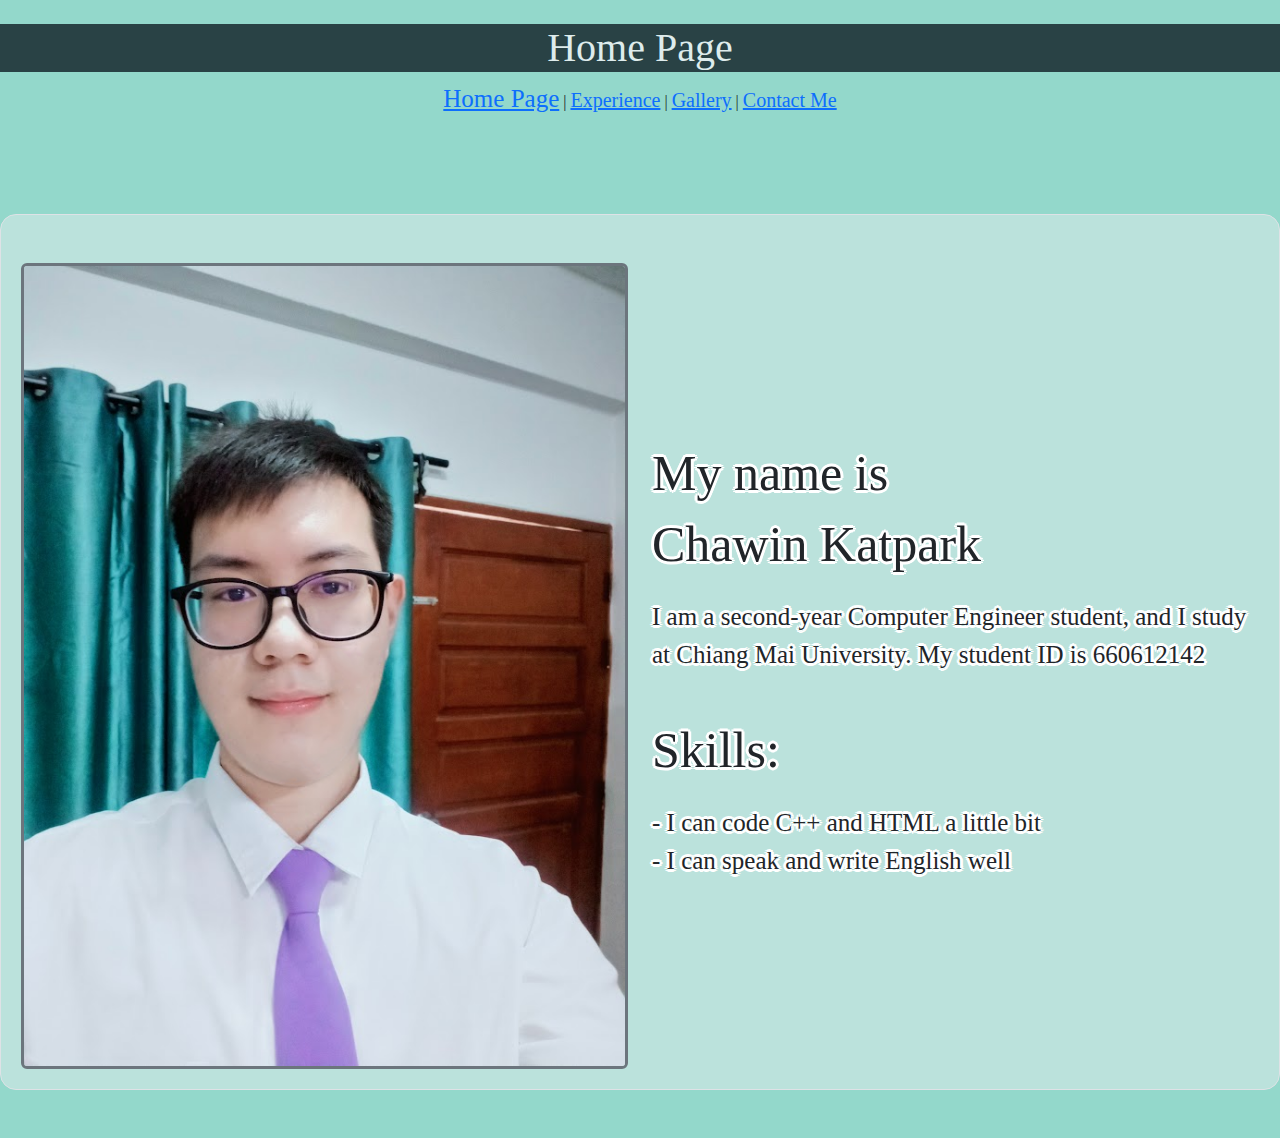
<file: index.html>
<!DOCTYPE html>
<html lang="en">
<head>
  <meta charset="UTF-8" />
  <meta name="viewport" content="width=device-width, initial-scale=1.0" />
  <title>My Portfolio</title>
  <link rel="stylesheet" href="style.css">
  <link href="https://cdn.jsdelivr.net/npm/bootstrap@5.3.3/dist/css/bootstrap.min.css" rel="stylesheet" integrity="sha384-QWTKZyjpPEjISv5WaRU9OFeRpok6YctnYmDr5pNlyT2bRjXh0JMhjY6hW+ALEwIH" crossorigin="anonymous">
</head>
<body style="background-color: rgb(147, 216, 203);">
  <br>
  <h1 style="color: rgb(222, 236, 236); font-weight: normal;">Home Page</h1>
  <div id="centerdiv">
    <a style="font-size: 25px;" href="https://cpe207.github.io/lab03-ChawinKatpark/index.html">Home Page</a> |
    <a style="font-size: 20px;" href="https://cpe207.github.io/lab03-ChawinKatpark/exp.html" style="margin-left: 5px">Experience</a> |
    <a style="font-size: 20px;" href="https://cpe207.github.io/lab03-ChawinKatpark/gallery.html" style="margin-left: 5px">Gallery</a> |
    <a style="font-size: 20px;" href="https://cpe207.github.io/lab03-ChawinKatpark/contact.html">Contact Me</a>
  </div>
  <br> <br> <br> <br>
  <div class="container border pt-5 rounded-4" style="max-width: 1500px; width: 100%; padding: 20px; background-color: rgba(222, 236, 236, 0.527);">
    <div class="row align-items-center">
      <div class="col-md-6">
        <img src="./images/photo.png" alt="very handsome student" class="img-fluid border border-3 border-secondary rounded">
      </div>
      <div class="col-md-6">
        <p style="font-size: 50px;">My name is</p>
        <p style="font-size: 50px; margin-top: -20px;">Chawin Katpark</p>
        <p style="font-size: 25px;">I am a second-year Computer Engineer student, and I study at Chiang Mai University. My student ID is 660612142</p>
        
        <p style="font-size: 50px; margin-top: 40px;">Skills:</p>
        <p style="font-size: 25px;">
          - I can code C++ and HTML a little bit <br>
          - I can speak and write English well
        </p>
      </div>
    </div>
  </div>
  <br> <br>
</body>
</html>
</file>
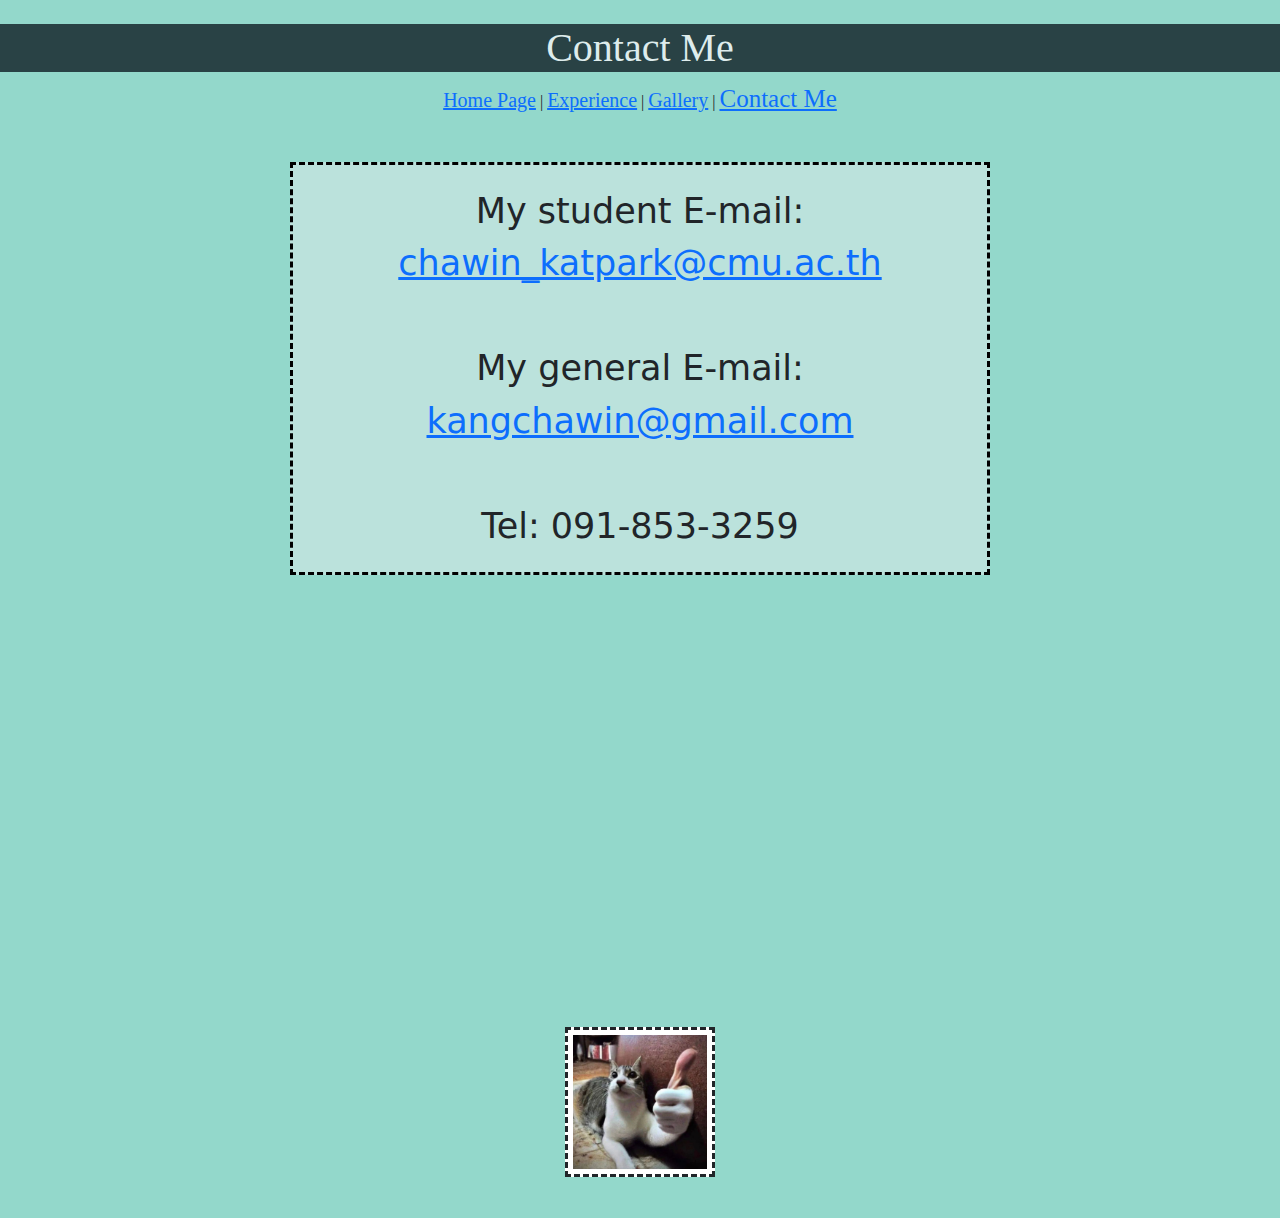
<file: contact.html>
<!DOCTYPE html>
<html lang="en">
  <head>
    <meta charset="UTF-8" />
    <meta name="viewport" content="width=device-width, initial-scale=1.0" />
    <title>My Portfolio</title>
    <link rel="stylesheet" href="style.css">
    <link href="https://cdn.jsdelivr.net/npm/bootstrap@5.3.3/dist/css/bootstrap.min.css" rel="stylesheet" integrity="sha384-QWTKZyjpPEjISv5WaRU9OFeRpok6YctnYmDr5pNlyT2bRjXh0JMhjY6hW+ALEwIH" crossorigin="anonymous">
    <style>
      .container {
        display: flex;
        flex-direction: column;
        align-items: center;
        padding: 20px;
      }
      .contact {
        display: flex;
        flex-direction: column;
        align-items: center;
        border: dashed rgb(0, 0, 0);
        background-color: rgba(222, 236, 236, 0.527);
        width: 100%;
        max-width: 700px;
        margin-bottom: 20px;
        padding: 20px;
        font-size: 35px;
        text-align: center;
      }
      .contact a {
        font-size: 35px;
      }
    </style>
  </head>
  <body style="background-color: rgb(147, 216, 203);">
    <br>
    <h1 style="color: rgb(222, 236, 236);">Contact Me</h1>
    <div id="centerdiv">
      <a style="font-size: 20px;" href="https://cpe207.github.io/lab03-ChawinKatpark/index.html">Home Page</a> |
      <a style="font-size: 20px;" href="https://cpe207.github.io/lab03-ChawinKatpark/exp.html" style="margin-left: 5px">Experience</a> |
      <a style="font-size: 20px;" href="https://cpe207.github.io/lab03-ChawinKatpark/gallery.html" style="margin-left: 5px">Gallery</a> |
      <a style="font-size: 25px;" href="https://cpe207.github.io/lab03-ChawinKatpark/contact.html">Contact Me</a>
    </div>
    <br>
    <div class="container">
      <div class="contact">
        My student E-mail: <a href="mailto:chawin_katpark@cmu.ac.th" target="_blank">chawin_katpark@cmu.ac.th</a>
        <br>
        My general E-mail: <a href="mailto:kangchawin@gmail.com" target="_blank">kangchawin@gmail.com</a>
        <br>
        Tel: 091-853-3259
      </div>
      <br> <br> <br> <br> <br> <br> <br> <br> <br> <br> <br> <br> <br> <br> <br> <br> <br> <br>
      <p>
        <img src="./images/cat.jpg" alt="cat" style="width: 150px; height: 150px; border-style: dashed; margin-left: auto; margin-bottom: 5px; margin-right: auto; padding: 5px; background-color: white;">
      </p>
    </div>
  </body>
</html>
</file>
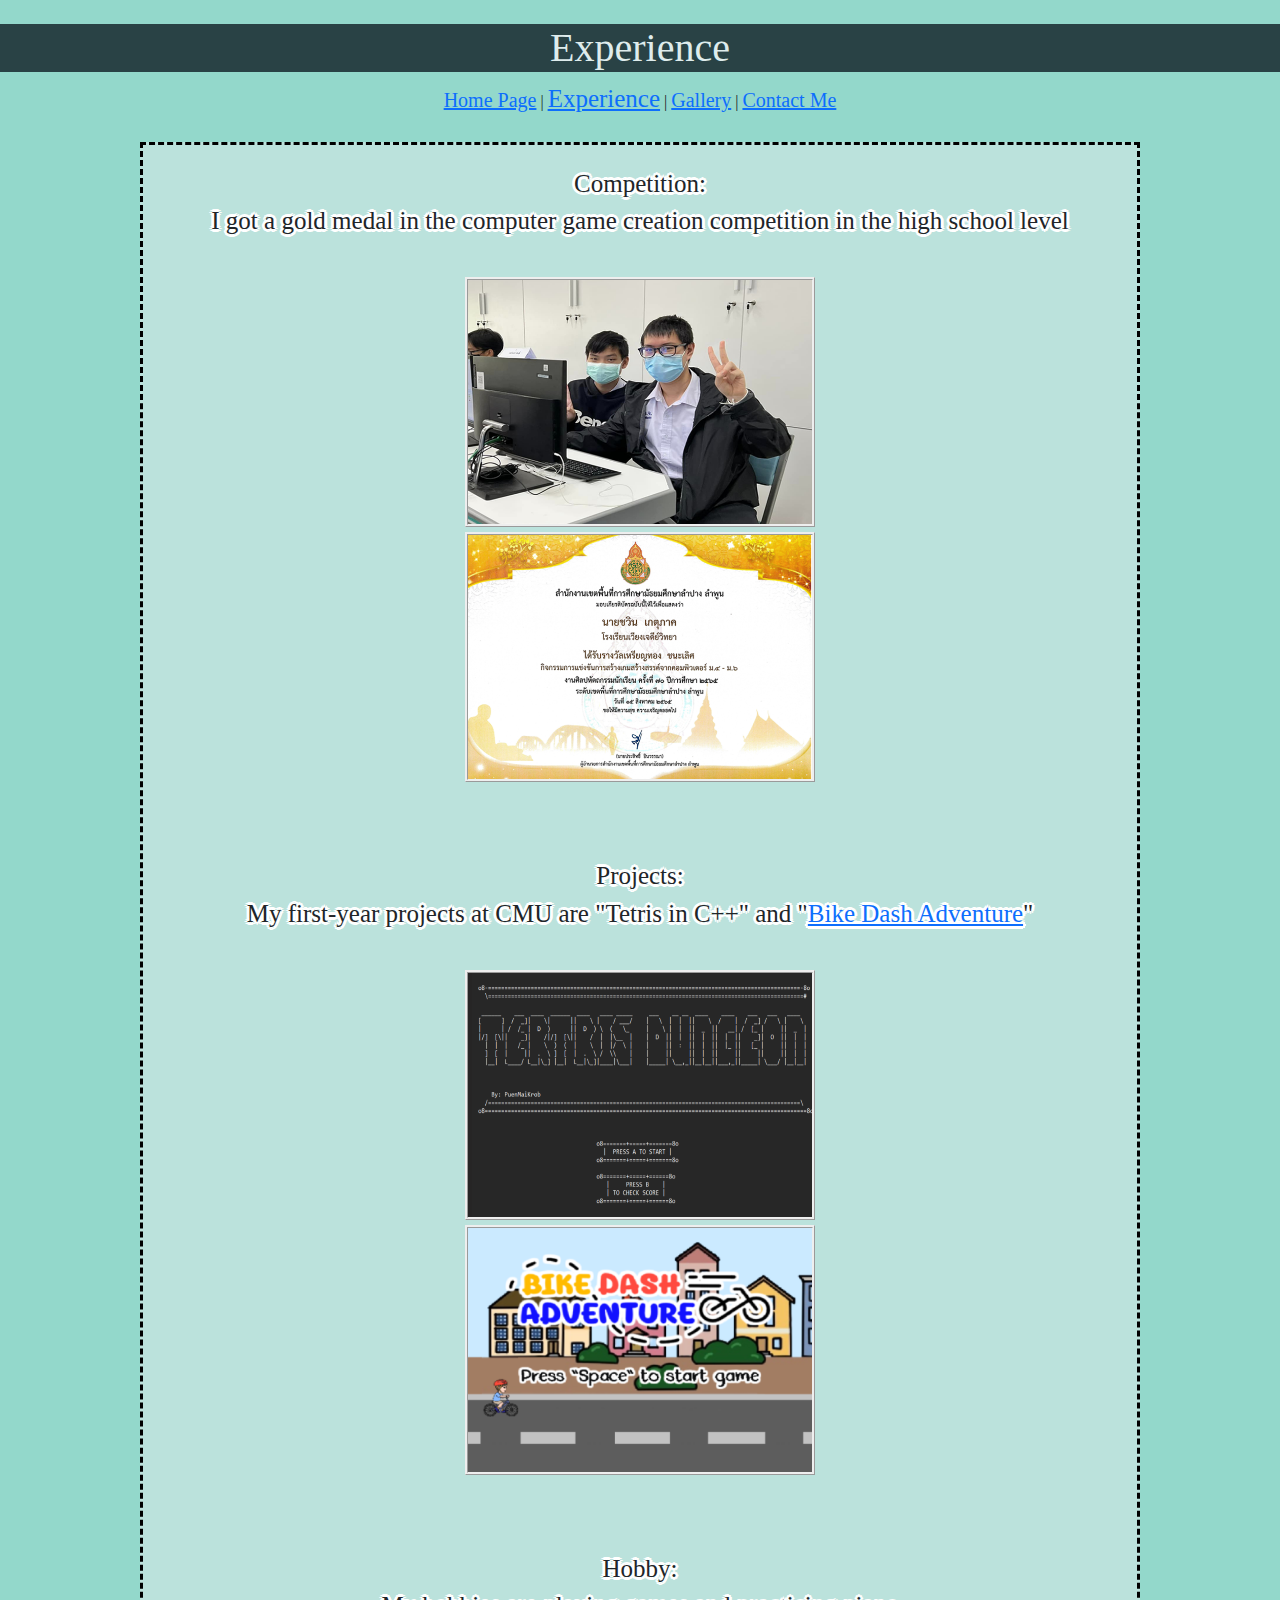
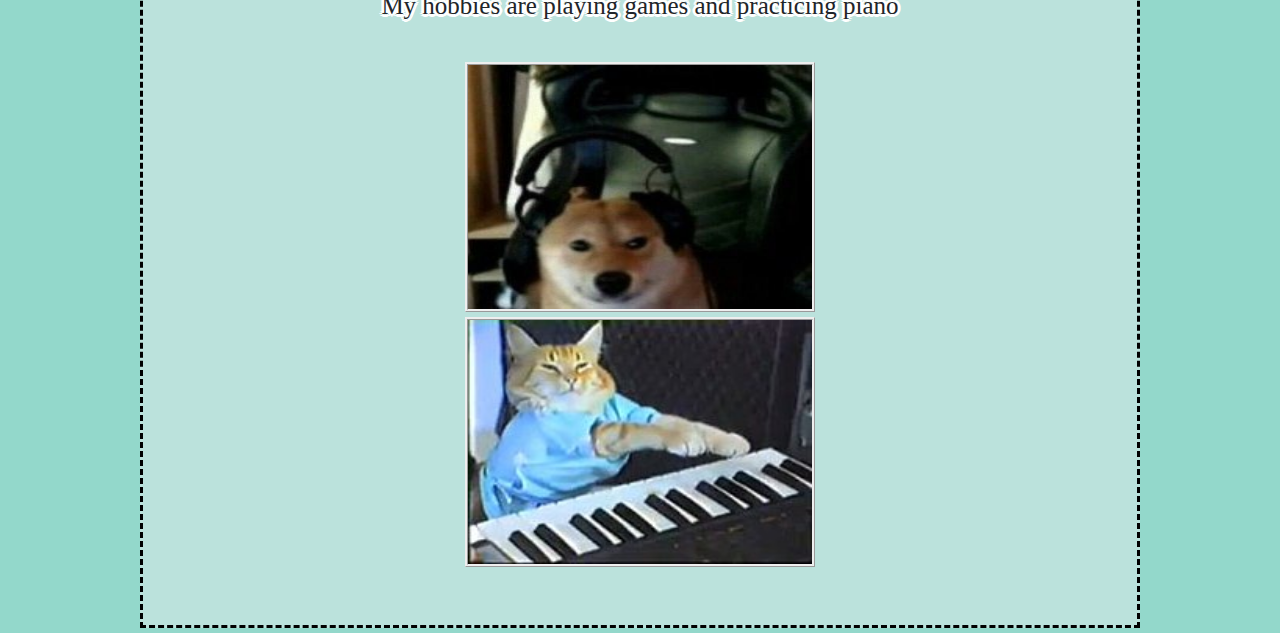
<file: exp.html>
<!DOCTYPE html>
<html lang="en">
  <head>
    <meta charset="UTF-8" />
    <meta name="viewport" content="width=device-width, initial-scale=1.0" />
    <title>My Portfolio</title>
    <link rel="stylesheet" href="style.css">
    <link href="https://cdn.jsdelivr.net/npm/bootstrap@5.3.3/dist/css/bootstrap.min.css" rel="stylesheet" integrity="sha384-QWTKZyjpPEjISv5WaRU9OFeRpok6YctnYmDr5pNlyT2bRjXh0JMhjY6hW+ALEwIH" crossorigin="anonymous">
    <style>
      .box {
        display: flex;
        align-items: center;
        justify-content: center;
      }

      .box div {
        width: 100px;
        height: 100px;
      }
    </style>
  </head>
  <body style="background-color: rgb(147, 216, 203);">
    <br>
    <h1 style="color: rgb(222, 236, 236);">Experience</h1>
    <div id="centerdiv">
      <a style="font-size: 20px;" href="https://cpe207.github.io/lab03-ChawinKatpark/index.html">Home Page</a> |
      <a style="font-size: 25px;" href="https://cpe207.github.io/lab03-ChawinKatpark/exp.html" style="margin-left: 5px">Experience</a> |
      <a style="font-size: 20px;" href="https://cpe207.github.io/lab03-ChawinKatpark/gallery.html" style="margin-left: 5px">Gallery</a> |
      <a style="font-size: 20px;" href="https://cpe207.github.io/lab03-ChawinKatpark/contact.html">Contact Me</a>
    </div>
    <br>
    <div class="box display: flex; flex-direction: column; align-items: center; padding: 20px;">
      <p style="font-size: 25px; text-align: center; border: dashed rgb(0, 0, 0);
        width: 1000px; margin-left: auto; margin-right: auto; padding: 20px; margin-bottom: 5px;
        background-color: rgba(222, 236, 236, 0.527);">
          Competition:
          <br>
          I got a gold medal in the computer game creation competition in the high school level
          <br> <br>
          <img src="./images/game.png" alt="game competition"  style="margin-left: auto; margin-right: auto; width: 350px; height: 250px; border-style: ridge;">
          <img src="./images/game2.png" alt="game competition2" style="display: block; margin-right: auto; margin-left: auto; width: 350px; height: 250px; border-style: ridge; margin-top: 5px;">
          <br> <br>
          Projects:
          <br>
          My first-year projects at CMU are "Tetris in C++" and "<a href="https://scratch.mit.edu/projects/892453703/"target="_blank">Bike Dash Adventure</a>"
          <br> <br>
          <img src="./images/proj1.png" alt="tetris"  style="margin-left: auto; margin-right: auto; width: 350px; height: 250px; border-style: ridge;">
          <img src="./images/proj2.png" alt="bike dash adventure" style="display: block; margin-right: auto; margin-left: auto; width: 350px; height: 250px; border-style: ridge; margin-top: 5px;">
          <br> <br>
          Hobby:
          <br>
          My hobbies are playing games and practicing piano
          <br> <br>
          <img src="./images/gamer.jpg" alt="gamer"  style="margin-left: auto; margin-right: auto; width: 350px; height: 250px; border-style: ridge;">
          <img src="./images/keyboardcat.jpg" alt="cat playing moonlight sonata 3rd movement" style="display: block; margin-right: auto; margin-left: auto; width: 350px; height: 250px; border-style: ridge; margin-top: 5px;">
          <br>
      </p>
  </div>
  </body>
</html>
</file>
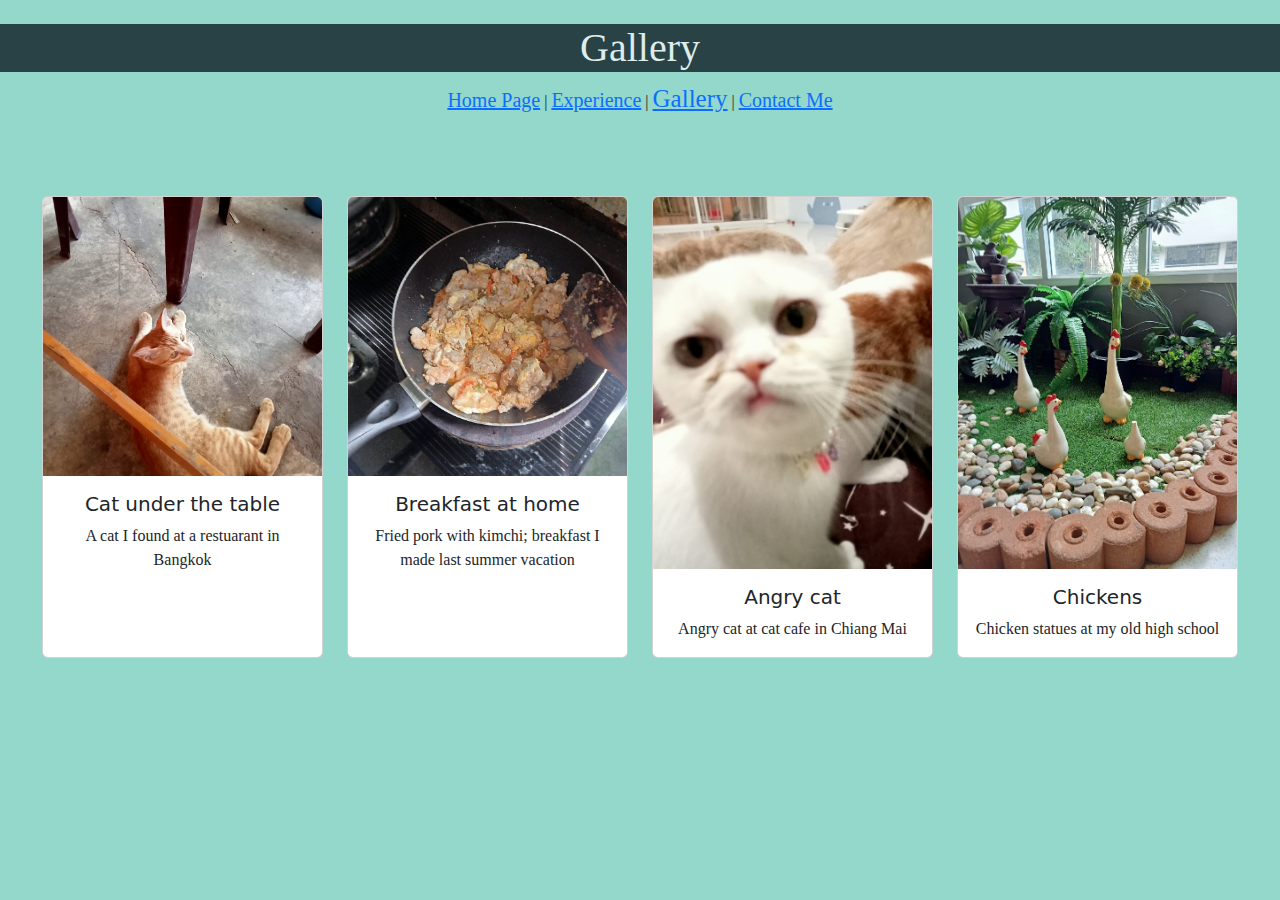
<file: gallery.html>
<!DOCTYPE html>
<html lang="en">
  <head>
    <meta charset="UTF-8" />
    <meta name="viewport" content="width=device-width, initial-scale=1.0" />
    <title>My Portfolio</title>
    <link rel="stylesheet" href="style.css">
    <link href="https://cdn.jsdelivr.net/npm/bootstrap@5.3.3/dist/css/bootstrap.min.css" rel="stylesheet" integrity="sha384-QWTKZyjpPEjISv5WaRU9OFeRpok6YctnYmDr5pNlyT2bRjXh0JMhjY6hW+ALEwIH" crossorigin="anonymous">
  </head>
  <body style="background-color: rgb(147, 216, 203);">
    <br>
    <h1 style="color: rgb(222, 236, 236);">Gallery</h1>
    <div id="centerdiv">
      <a style="font-size: 20px;" href="https://cpe207.github.io/lab03-ChawinKatpark/index.html">Home Page</a> |
      <a style="font-size: 20px;" href="https://cpe207.github.io/lab03-ChawinKatpark/exp.html" style="margin-left: 5px">Experience</a> |
      <a style="font-size: 25px;" href="https://cpe207.github.io/lab03-ChawinKatpark/gallery.html" style="margin-left: 5px">Gallery</a> |
      <a style="font-size: 20px;" href="https://cpe207.github.io/lab03-ChawinKatpark/contact.html">Contact Me</a>
    </div>
    <br>
    <div class="row row-cols-1 row-cols-md-4 g-4" style="margin: 30px; text-align: center;">
      <div class="col">
        <div class="card h-100">
          <img src="./images/gal1.jpg" class="card-img-top" alt="cat under the table">
          <div class="card-body">
            <h5 class="card-title">Cat under the table</h5>
            <p class="card-text">A cat I found at a restuarant in Bangkok</p>
          </div>
        </div>
      </div>
      <div class="col">
        <div class="card h-100">
          <img src="./images/gal2.jpg" class="card-img-top" alt="breakfast">
          <div class="card-body">
            <h5 class="card-title">Breakfast at home</h5>
            <p class="card-text">Fried pork with kimchi; breakfast I made last summer vacation</p>
          </div>
        </div>
      </div>
      <div class="col">
        <div class="card h-100">
          <img src="./images/gal3.jpg" class="card-img-top" alt="angry cat">
          <div class="card-body">
            <h5 class="card-title">Angry cat</h5>
            <p class="card-text">Angry cat at cat cafe in Chiang Mai</p>
          </div>
        </div>
      </div>
      <div class="col">
        <div class="card h-100">
          <img src="./images/gal4.jpg" class="card-img-top" alt="chicken">
          <div class="card-body">
            <h5 class="card-title">Chickens</h5>
            <p class="card-text">Chicken statues at my old high school</p>
          </div>
        </div>
      </div>
    </div>
  </body>
</html>
</file>
<file: style.css>
h1 {
    text-align:center;
    font-size: 45px;
    font-family: "Open Sans";
    color: rgb(222, 236, 236);
    background-color: rgb(41, 66, 69);
}

#centerdiv {
    text-align:center;
    font-family: "Open Sans";
}

p {
    font-family: "Open Sans";
    text-shadow: 3px 0 #fff, -3px 0 #fff, 0 3px #fff, 0 -3px #fff, 2px 2px #fff, -2px -2px #fff, 2px -2px #fff, -2px 2px #fff;
}
</file>
